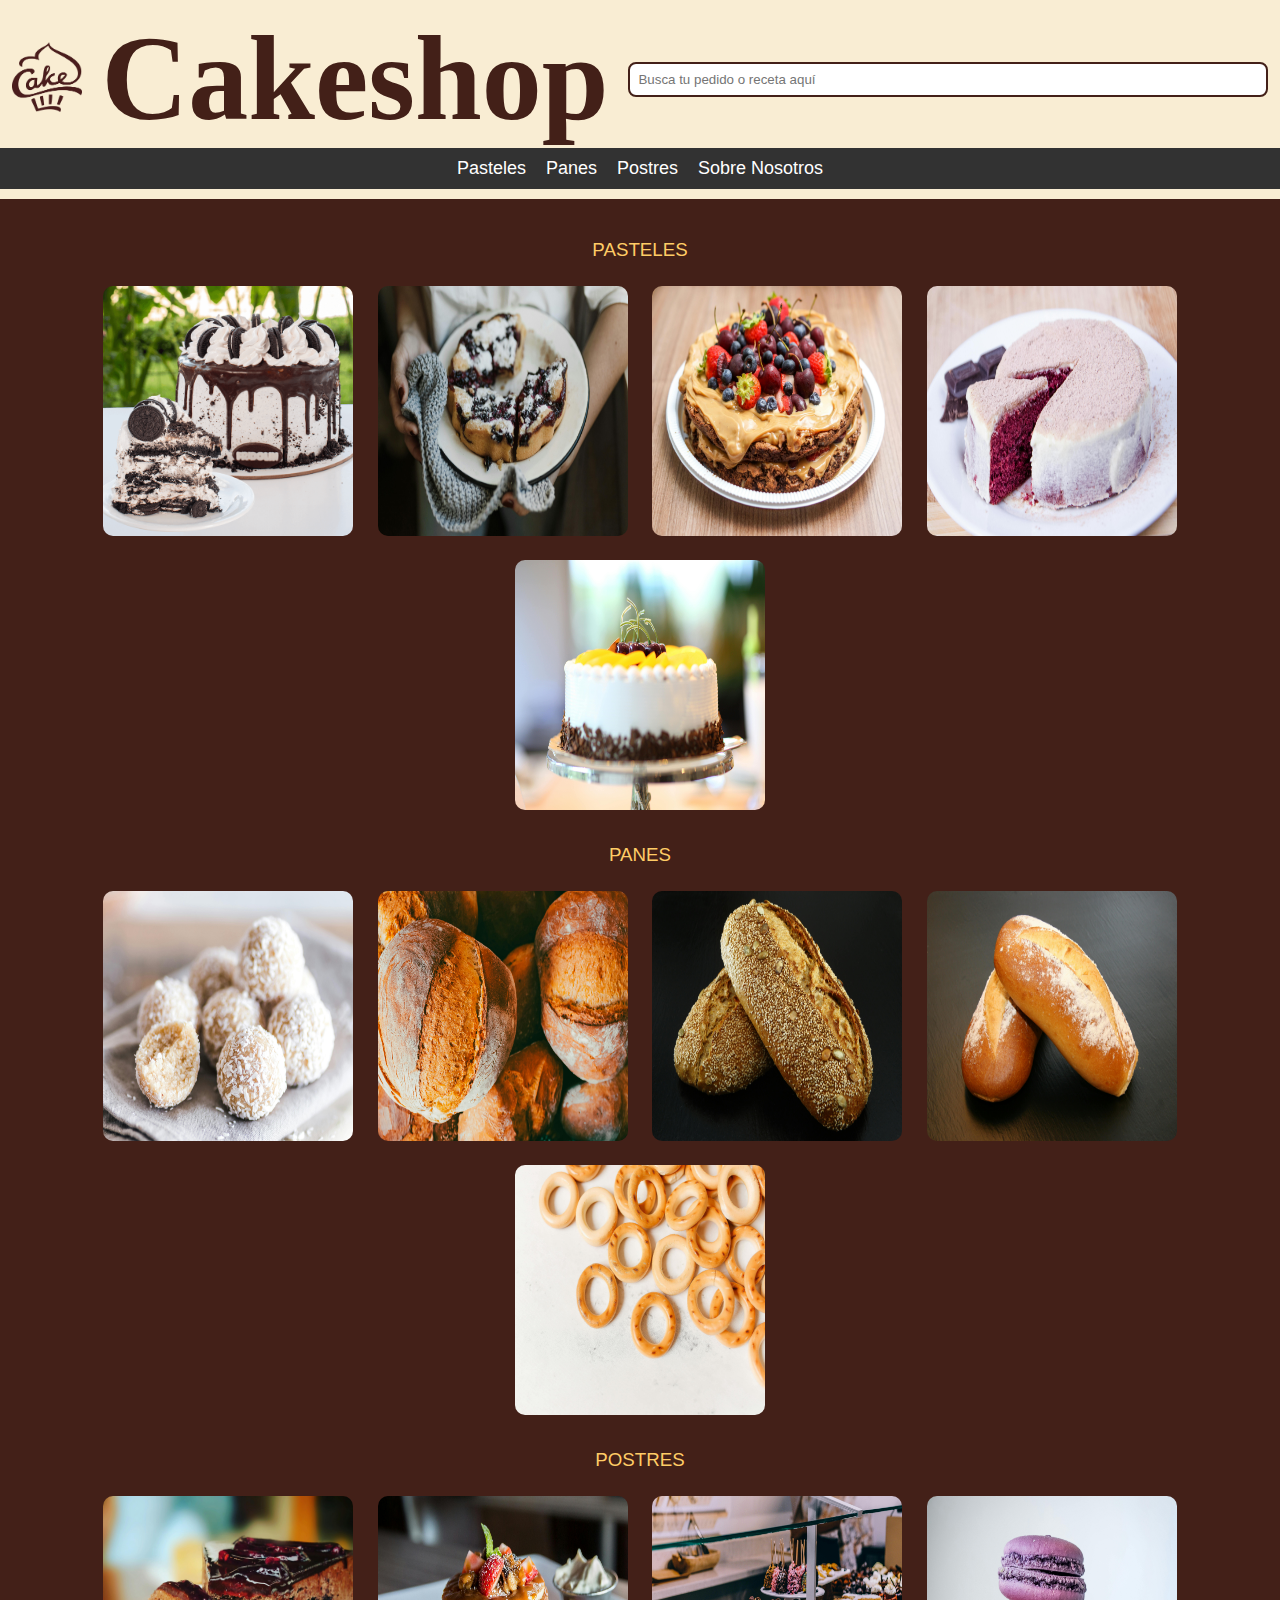
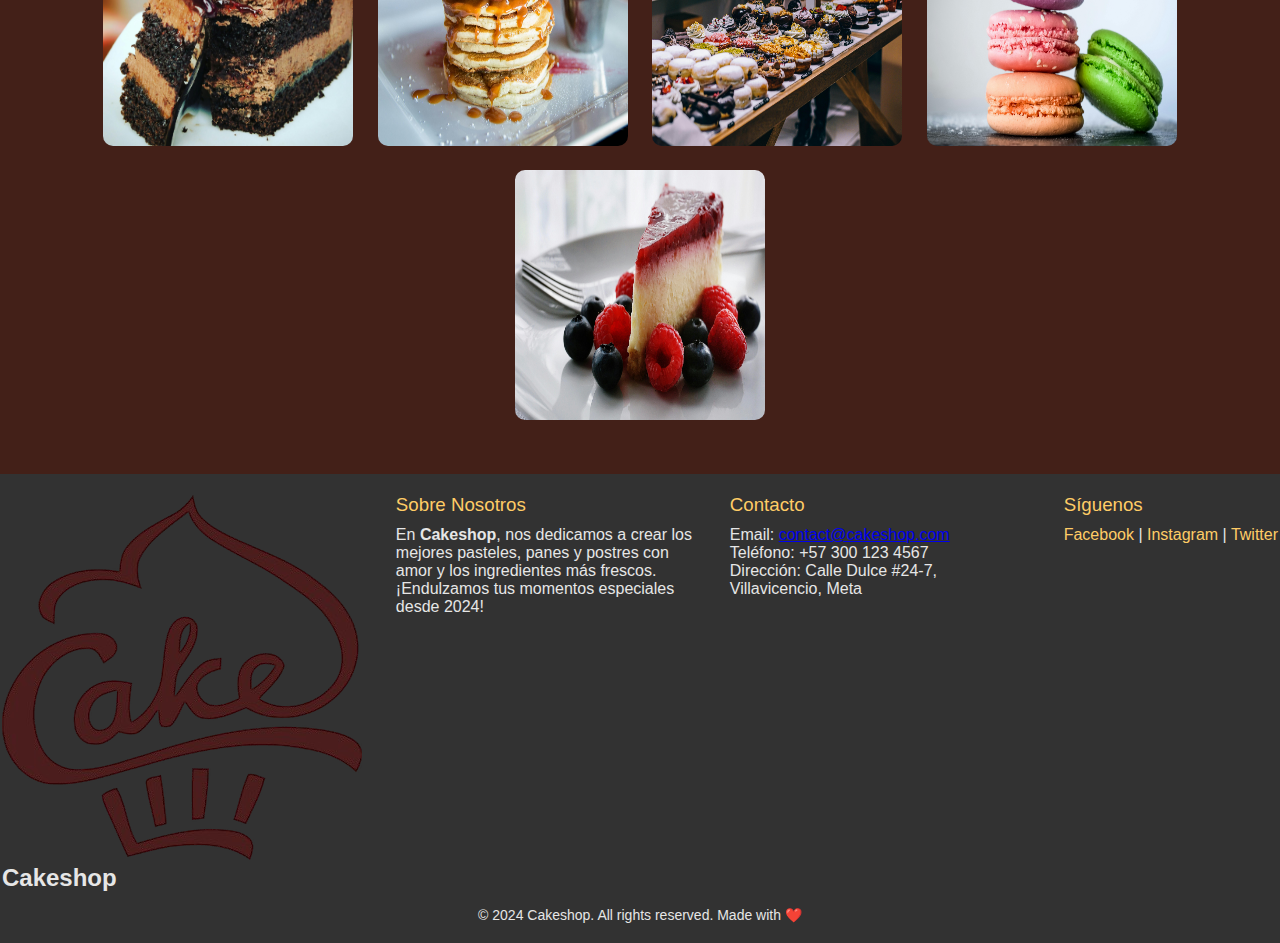
<file: index.html>
<!DOCTYPE html> 
<html lang="es">

<head>
    <meta charset="UTF-8">
    <meta name="viewport" content="width=device-width, initial-scale=1.0">
    <title>Cakeshop</title>
    <link rel="stylesheet" href="./style.css">
</head>

<body>
    <!-- Header -->
    <header class="header_color">
        <div class="header_container">
            <figure>
                <img class="logo_header" src="Lgocake.png" alt="Logotipo de la empresa">
            </figure>
            <h1 class="title">Cakeshop</h1>
            <input type="search" placeholder="Busca tu pedido o receta aquí" id="header_barsearch">
        </div>

        <!-- Barra de Navegación -->
        <nav class="nav_bar">
            <ul>
                <li><a href="#pasteles">Pasteles</a></li>
                <li><a href="#panes">Panes</a></li>
                <li><a href="#postres">Postres</a></li>
                <li><a href="#about">Sobre Nosotros</a></li>
            </ul>
        </nav>
    </header>

    <!-- Main Content -->
    <main>
        <section id="pasteles" class="main_section">
            <h3>PASTELES</h3>
            <div class="image_gallery">
                <img src="Tarta_Oreo.png" alt="Pastel de Oreo">
                <img src="Tarta_2.jpg" alt="Pastel de Chocolate">
                <img src="Tarta_3.jpg" alt="Pastel Frutal">
                <img src="Tarta_4.jpg" alt="Pastel Red Velvet">
                <img src="Tarta_5.jpg" alt="Pastel Decorado">
            </div>
        </section>

        <section id="panes" class="main_section">
            <h3>PANES</h3>
            <div class="image_gallery">
                <img src="Pan1.jpg" alt="Pan Tradicional">
                <img src="Pan2.jpg" alt="Pan Integral">
                <img src="Pan3.jpg" alt="Pan Dulce">
                <img src="Pan4.jpg" alt="Pan Artesanal">
                <img src="Pan5.jpg" alt="Pan con Ajonjolí">
            </div>
        </section>

        <section id="postres" class="main_section">
            <h3>POSTRES</h3>
            <div class="image_gallery">
                <img src="Postre1.jpg" alt="Postre de Frutas">
                <img src="Postre2.jpg" alt="Mousse de Chocolate">
                <img src="Postre3.jpg" alt="Cupcakes Decorados">
                <img src="Postre4.jpg" alt="Tarta de Limón">
                <img src="Postre5.jpg" alt="Cheesecake">
            </div>
        </section>
    </main>

    <!-- Footer -->
    <footer id="about" class="footer">
        <div class="footer_container">
            <div class="footer_logo">
                <img src="Lgocake.png" alt="Logotipo de Cakeshop">
                <h2 class="footer_title">Cakeshop</h2>
            </div>

            <div class="footer_about">
                <h3>Sobre Nosotros</h3>
                <p>En <b>Cakeshop</b>, nos dedicamos a crear los mejores pasteles, panes y postres con amor y los ingredientes más frescos. ¡Endulzamos tus momentos especiales desde 2024!</p>
            </div>

            <div class="footer_contact">
                <h3>Contacto</h3>
                <p>Email: <a href="mailto:contact@cakeshop.com">contact@cakeshop.com</a></p>
                <p>Teléfono: +57 300 123 4567</p>
                <p>Dirección: Calle Dulce #24-7, Villavicencio, Meta</p>
            </div>

            <div class="footer_social">
                <h3>Síguenos</h3>
                <a href="#">Facebook</a> | <a href="#">Instagram</a> | <a href="#">Twitter</a>
            </div>
        </div>
        <div class="footer_copy">
            <p>© 2024 Cakeshop. All rights reserved. Made with ❤️</p>
        </div>
    </footer>
</body>

</html>
</file>
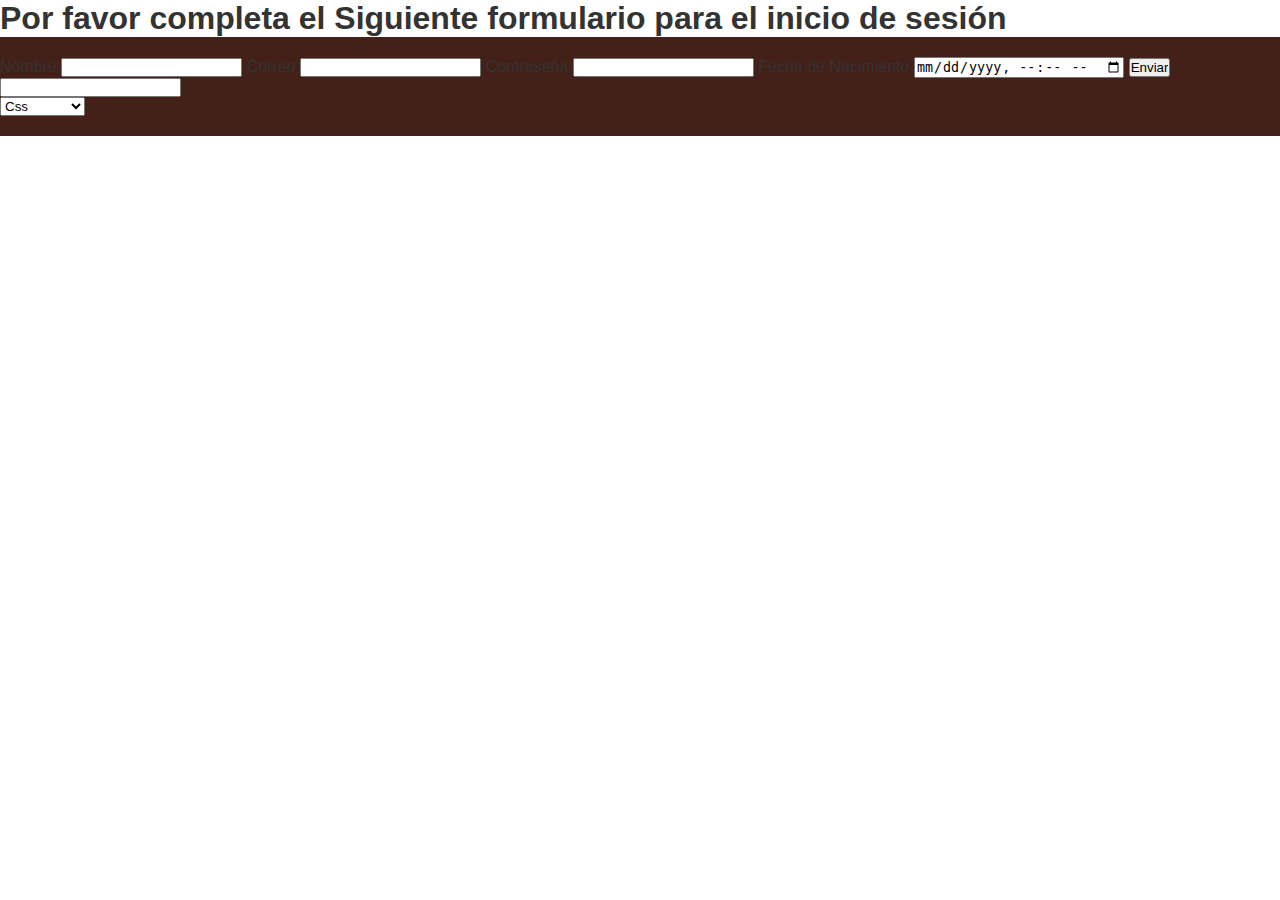
<file: Login.html>
<!DOCTYPE html>
<html lang="es">
<head>
    <meta charset="UTF-8">
    <meta name="viewport" content="width=device-width, initial-scale=1.0">
    <title>Login page</title>
    <link rel="stylesheet" href="style.css">
</head>
<body>
<header>
    <h1>Por favor completa el Siguiente formulario para el inicio de sesión</h1>
</header>

<main>
    <form action="Nombre">
        <label for="Nombre"></label>
        <span>Nombre</span>
        <input type="text" name="Nombre" id="Nombre" autocomplete="name" required>

        <form action="Correo">
            <label for="Correo"></label>
            <span>Correo</span>
            <input type="email" name="Email"  id="Email" autocomplete="email" required>

            <form action="Contraseña">
                <label for="Contraseña"></label>
                <span>Contraseña</span>
                <input type="password" name="Contraseña" id="Constraseña" autocomplete="current-password" required>

                <form action="Fecha de nacimiento">
                    <label for="Fecha de nacimiento"></label>
                    <span>Fecha de Nacimiento</span>
                    <input type="datetime-local" name="Date" id="Date" autocomplete="bday" required>
                    <input type="button" value="Enviar">

                    <input list="Cursos"/>
 <datalist id="Cursos">
            <option value="Css"></option>
            <option value="Html"></option>
            <option value="JavaScript"></option>
            <option value="C"></option>
            <option value="Java"></option>
        </datalist>
        
    </form>

    <select name="Cursos" id="Cursos">
       <option value="Css">Css</option>
       <option value="Html">Html</option>
       <option value="JavaScript">JavaScript</option>
       <option value="C">C</option>
       <option value="Java">Java</option>
    </select>
</main>


    
</body>
</html>
</file>
<file: style.css>
* {
    margin: 0;
    padding: 0;
    box-sizing: border-box;
}

body {
    font-family: 'Lucida Sans', 'Lucida Sans Regular', 'Lucida Grande', 'Lucida Sans Unicode', Geneva, Verdana, sans-serif;
    color: #333;
}

/* Header */
.header_color {
    background-color: rgb(249, 237, 211);
    padding: 10px 0;
    text-align: center;
}

.header_container {
    display: flex;
    justify-content: center;
    align-items: center;
    gap: 20px;
}

.logo_header {
    width: 70px;
    height: 70px;
}

.title {
    font-size: 120px;
    font-family: Cambria, Cochin, Georgia, Times, 'Times New Roman', serif;
    color: rgb(67, 32, 24);
    
}

#header_barsearch {
    width: 50%;
    padding: 8px;
    border: 2px solid rgb(67, 32, 24);
    border-radius: 8px;
}

.nav_bar ul {
    list-style: none;
    display: flex;
    justify-content: center;
    gap: 20px;
    background-color: rgb(50, 50, 50);
    padding: 10px;
}

.nav_bar a {
    color: #fff;
    text-decoration: none;
    font-size: 18px;
    transition: color 0.3s;
}

.nav_bar a:hover {
    color: rgb(255, 204, 102);
}

/* Main Content */
main {
    background-color: rgb(67, 32, 24);
    padding: 20px 0;
}

.main_section {
    margin: 20px auto;
    text-align: center;
}

h3 {
    color: rgb(255, 204, 102);
    margin-bottom: 15px;
    font-family: 'Lucida Sans', 'Lucida Sans Regular', 'Lucida Grande', 'Lucida Sans Unicode', Geneva, Verdana, sans-serif;
    font-weight: 400;
}

.image_gallery img {
    width: 250px;
    height: 250px;
    margin: 10px;
    border-radius: 10px;
    transition: transform 0.3s ease, box-shadow 0.3s ease;
}

.image_gallery img:hover {
    transform: scale(1.05);
    box-shadow: 0 4px 8px rgba(0, 0, 0, 0.2);
}

/* Footer */
.footer {
    background-color: rgb(50, 50, 50);
    color: rgb(230, 230, 230);
    padding: 20px 0;
}

.footer_container {
    display: flex;
    justify-content: space-around;
    text-align: left;
    gap: 30px;
    flex-wrap: wrap;
}

.footer_about,
.footer_contact,
.footer_social {
    max-width: 300px;
}

.footer h3 {
    color: rgb(255, 204, 102);
    margin-bottom: 10px;
    font-family: 'Lucida Sans', 'Lucida Sans Regular', 'Lucida Grande', 'Lucida Sans Unicode', Geneva, Verdana, sans-serif;
}

.footer_social a {
    color: rgb(255, 204, 102);
    text-decoration: none;
}

.footer_social a:hover {
    text-decoration: underline;
}

.footer_copy {
    text-align: center;
    margin-top: 15px;
    font-size: 14px;
}
</file>
